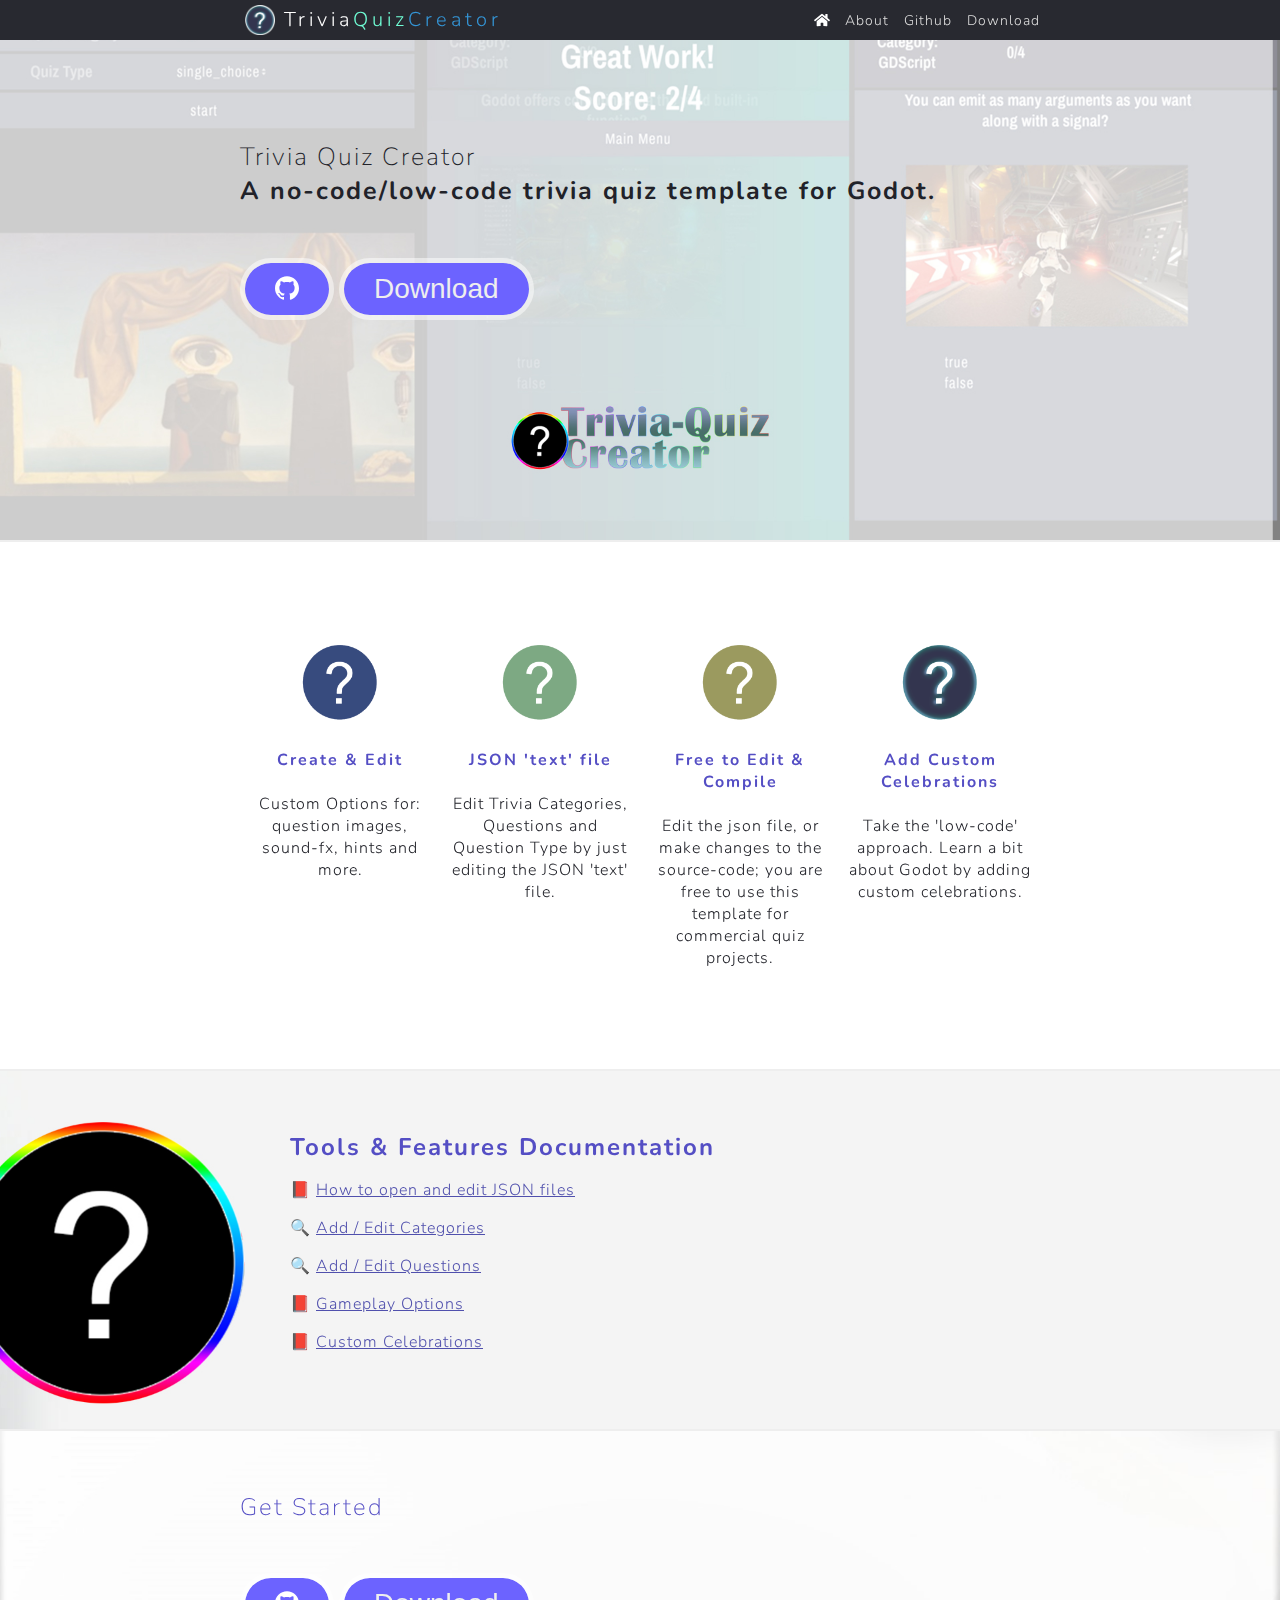
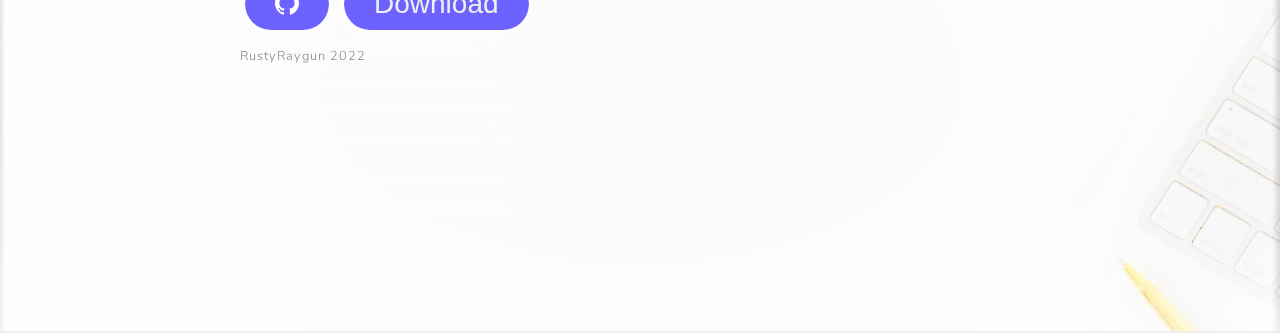
<file: index.html>
<!DOCTYPE html>
<html lang="en">
<head>
  <meta charset="UTF-8">
  <meta name="viewport" content="width=device-width, initial-scale=1.0">
  <meta http-equiv="X-UA-Compatible" content="ie=edge">
  <link href="core/core.css?v=0.0.1" rel="stylesheet">
  <link href="css/style.css?v=0.0.1" rel="stylesheet">
  <link rel="shortcut icon" href="img/icons/note_icon_3.png">
  <title></title>
  <meta name="description" content="">
  <meta http-equiv="Cache-Control" content="no-cache, no-store, must-revalidate">
  <meta http-equiv="Pragma" content="no-cache">
  <meta http-equiv="Expires" content="0">
  <script src="./js/winbox.bundle.min.js"></script>
    <script src="./js/winbox_controller.js"></script>
</head>
<body>
 
  <div id="content">
    <!-- pages/home.html -->
  </div>
  <div id="header">
		<!-- components/header.html -->
	</div>
	<!-- <div id="footer">
	  components/footer.html 
	</div> -->
  <script nomodule>document.getElementById('content').innerHTML = '<h1>Update your browser</h1>';</script>
  <script type="module" src="js/script.js?v1.0.2"></script>
</body>
</html>
</file>
<file: core/core.css>
body, html {
	border: 0;
	margin: 0;
	width: 100%;
	min-height: 100%;
	font-family: Arial, sans-serif;
	letter-spacing: 1px;
	font-weight: 300;
	font-size: 16px;
	color: #212229;
}

h1, h2, h3, h4, h5 {
	letter-spacing: 2px;
	font-weight: 700;
}

[contenteditable]:focus {
	outline: 0px solid transparent;
}

hr {
	color: #212229;
}

button {
	border-radius: 99px;
	border: none;
	padding: 5px 20px;
	background: #6c63ff;
	color: #EEE;
	cursor: pointer;
}

section {
	overflow: auto;
}

#content {
	margin-top: 40px; /* push down from top menu */
	min-height: 80%; /* Web core vitals */
}

.container {
	max-width: 800px;
	margin: 0px auto;
	padding: 0px 5px;
}

/* Utility CSS */
.hidden {
	display: none;
}
.desktop-hidden {
	display: none;
}
.spacer {
	margin: 10px;
}
.pull-left {
	float: left;
}
.pull-right {
	float: right;
}
.clear {
	clear: both;
}
.icon {
	height: 14px;
	margin-bottom: -2px;
}
.invert {
	filter: invert(1); 
}
.blur {
	filter: blur(10px);
}
.responsive-width {
	max-width: 100%;
}
.responsive-height {
	max-height: 100%;
}
.overflow-hidden {
	overflow: hidden;
}
.overflow-auto {
	overflow: auto;
}
.display-inline {
	display: inline;
}
.display-block {
	display: block;
}
.position-relative {
	position: relative;
}
.position-absolute {
	position: absolute;
}
.border-rounded {
	border-radius: 5px;
}
.border-circle {
	border-radius: 999px;
}
.box-shadow {
	box-shadow: 0 14px 28px rgba(0,0,0,0.25), 0 10px 10px rgba(0,0,0,0.22);
}

/* Button CSS */
.small-button {
	font-size: 0.8em;
	padding: 2px 5px;
}
.big-button {
	font-size: 1.5em;
	padding: 15px 50px;
}

/* Text CSS */
.text-center {
	text-align: center;
}
.text-left {
	text-align: left;
}
.text-right {
	text-align: right;
}
.text-black {
	color: #000;
}
.text-white {
	color: #FFF;
}
.text-grey {
	color: #888;
}
.text-red {
	color: #b4303b;
}
.text-green {
	color: #256430;
}
.text-small {
	font-size: 0.8em;
}
.text-large {
	font-size: 1.2em;
}
.text-bold {
	font-weight: 700;
}
.text-heavy {
	font-weight: 900;
}
.text-normal {
	font-weight: 400;
}
.text-light	 {
	font-weight: 200;
}
.text-italic {
	font-style: italic;
}
.text-underline {
	text-decoration: underline;
}

/* Background CSS */
.bkg-black {
	background: #000;
}
.bkg-white {
	background: #FFF;
}
.bkg-alt {
	background: #F7F7F7;
}
.bkg-grey {
	background: #888;
}
.bkg-red {
	background: #b4303b;
}
.bkg-green {
	background: #256430;
}

/* FlexBox CSS */
.flex {
	display: flex;
}
.flex-column {
	display: flex;
	align-items:center;
	flex-flow: column nowrap;
}
.flex-row {
	display: flex;
	align-items:center;
	flex-flow: row nowrap;
}
.flex-wrap {
	flex-wrap: wrap;
}
.flex-grow {
	flex-grow: 1;
}
.flex-end {
	align-items: flex-end;
}
.flex-start {
	align-items: flex-start;
}
.flex-center {
	align-items: center;
}
.flex-middle {
	align-items: center;
	justify-content: center;
	text-align: center;
}
.flex-around {
	justify-content: space-around;
}
.flex-between {
	justify-content: space-between;
}
.flex-1 {
	flex: 1;
}
.flex-2 {
	flex: 2;
}
.flex-3 {
	flex: 3;
}
.flex-4 {
	flex: 4;
}

/* Table CSS */
table.td, table.th {
	padding: 5px;
}
table thead {
	background: #6c63ff;
	color: #FFF;
}
table thead th {
	padding: 5px;
	font-weight: 400;
}
table tr:nth-child(even) {
	background: #F7F7F7;
}

/* Form CSS */
input[type=text],input[type=email],input[type=password] {
	outline: none;
	padding: 5px 10px;
	border: 1px solid #CCC;
	border-radius: 5px;
}

/* Mobile CSS */
@media only screen and (max-width: 720px) {
	.desktop-hidden {
		display: inherit;
	}
	.mobile-hidden {
		display: none;
	}
}
</file>
<file: css/style.css>
@import url('https://fonts.googleapis.com/css?family=Nunito&display=swap');

body, html {
	font-family: 'Nunito', sans-serif;
}
</file>
